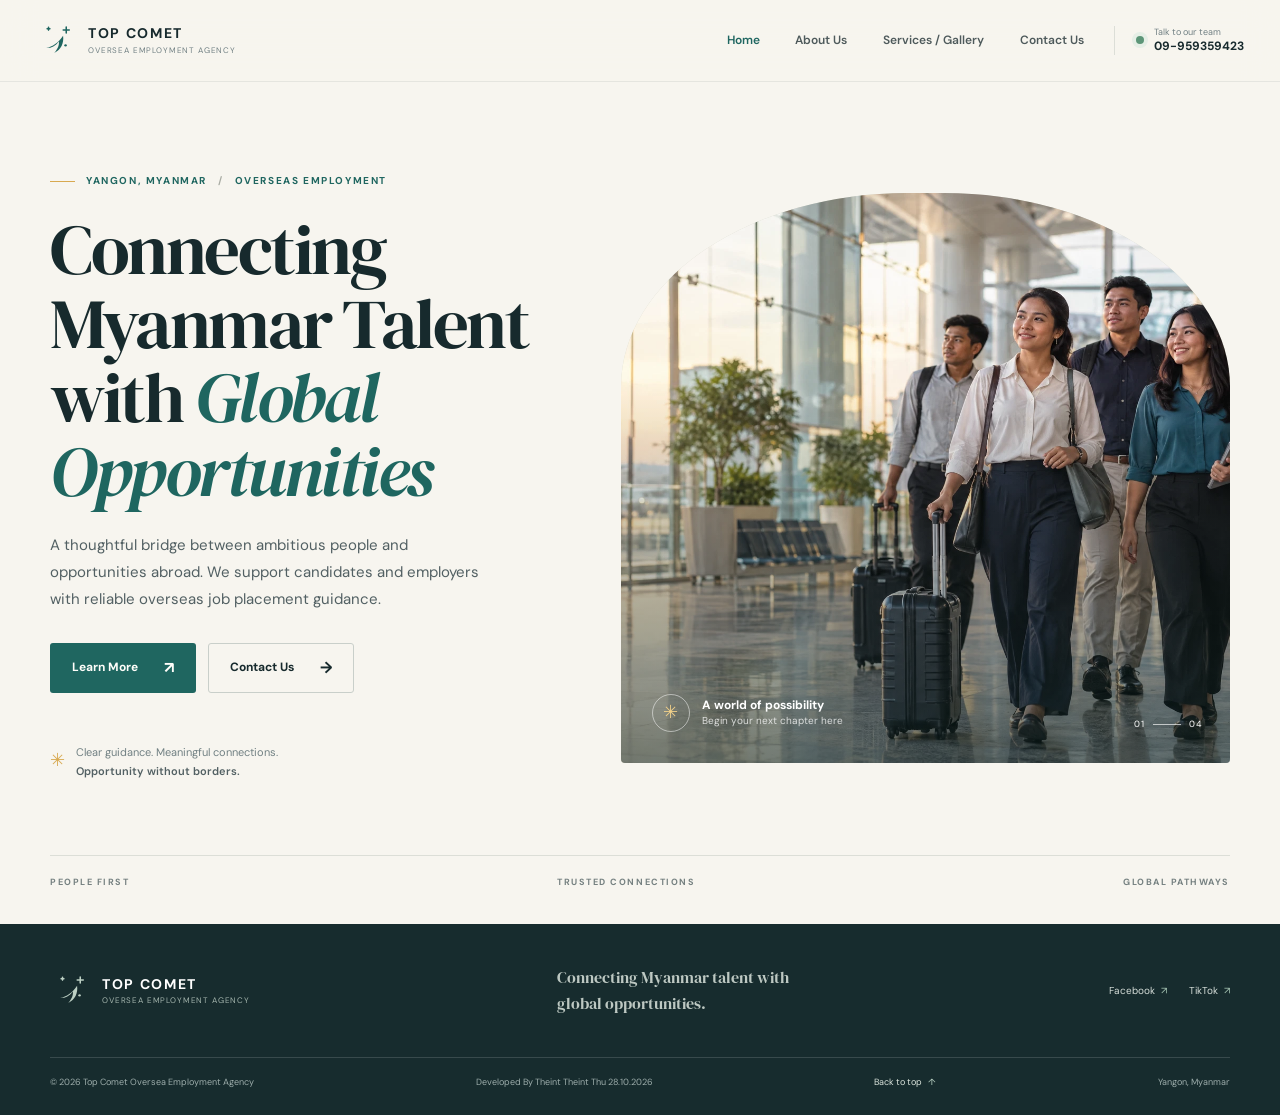
<file: index.html>
<!doctype html>
<html lang="en">
  <head>
    <meta charset="UTF-8" />
    <meta name="viewport" content="width=device-width, initial-scale=1.0" />
    <meta name="theme-color" content="#f7f5ef" />
    <meta name="description" content="Home | Top Comet Oversea Employment Agency, Yangon, Myanmar." />
    <title>Home | Top Comet Oversea Employment Agency</title>
    <link rel="icon" type="image/svg+xml" href="comet-mark.svg" />
    <link rel="preconnect" href="https://fonts.googleapis.com" />
    <link rel="preconnect" href="https://fonts.gstatic.com" crossorigin />
    <link href="https://fonts.googleapis.com/css2?family=DM+Sans:wght@400;500;600;700&family=DM+Serif+Display&display=swap" rel="stylesheet" />
    <link rel="stylesheet" href="styles.css" />
    <script src="script.js" defer></script>
  </head>
  <body>
    <a class="skip-link" href="#main">Skip to content</a>
<header class="site-header" id="page-top">
      <div class="nav-shell">
        <a class="brand" href="index.html" aria-label="Top Comet Oversea Employment Agency home">
          <span class="brand-mark" aria-hidden="true">
            <svg viewBox="0 0 48 48" fill="none">
              <path d="M12 32.8c7.3-1.5 14.2-6.2 19.7-14.4 1.2 8.6-2.3 16.3-10.4 20.2 4.6-5.3 5.8-9.3 5.6-13.5-4.6 5.7-9.6 8.1-14.9 7.7Z" fill="currentColor" />
              <path d="M35.4 8.1v7.1m-3.55-3.55h7.1m-24.3-3.1v3.3m-1.65-1.65h3.3" stroke="currentColor" stroke-width="1.8" stroke-linecap="round" />
              <circle cx="34.6" cy="29.7" r="1.45" fill="currentColor" />
            </svg>
          </span>
          <span class="brand-copy"><strong>TOP COMET</strong><small>OVERSEA EMPLOYMENT AGENCY</small></span>
        </a>

        <button class="menu-toggle" type="button" aria-expanded="false" aria-controls="primary-navigation" aria-label="Open navigation menu">
          <span></span><span></span>
        </button>
        <nav class="primary-navigation" id="primary-navigation" aria-label="Primary navigation">
          <a href="index.html" aria-current="page">Home</a>
          <a href="about.html">About Us</a>
          <a href="services.html">Services / Gallery</a>
          <a href="contact.html">Contact Us</a>
        </nav>
        <a class="nav-hotline" href="tel:+959959359423"><span class="hotline-dot" aria-hidden="true"></span><span><small>Talk to our team</small><strong>09-959359423</strong></span></a>
      </div>
    </header>
    <main id="main">
<section class="hero section-shell" id="home" aria-labelledby="hero-title">
        <div class="hero-copy">
          <p class="eyebrow"><span class="eyebrow-line"></span> Yangon, Myanmar <span class="eyebrow-separator">/</span> Overseas employment</p>
          <h1 id="hero-title">Connecting Myanmar Talent with <em>Global Opportunities</em></h1>
          <p class="hero-intro">A thoughtful bridge between ambitious people and opportunities abroad. We support candidates and employers with reliable overseas job placement guidance.</p>
          <div class="hero-actions">
            <a class="button button-primary" href="about.html">Learn More <span aria-hidden="true">↗</span></a>
            <a class="button button-secondary" href="contact.html">Contact Us <span aria-hidden="true">→</span></a>
          </div>
          <div class="hero-footnote"><span class="footnote-mark" aria-hidden="true">✳</span><span>Clear guidance. Meaningful connections.<br /><strong>Opportunity without borders.</strong></span></div>
        </div>
        <div class="hero-visual">
          <img src="images/hero-myanmar-talent.webp" alt="Myanmar job candidates walking together through a bright international transit terminal" fetchpriority="high" />
          <div class="visual-shade"></div>
          <div class="hero-photo-tag"><span class="tag-sparkle" aria-hidden="true">✳</span><span><strong>A world of possibility</strong><small>Begin your next chapter here</small></span></div>
          <div class="visual-index"><span>01</span><i></i><span>04</span></div>
        </div>
        <div class="hero-bottom-rule"><span>PEOPLE FIRST</span><span>TRUSTED CONNECTIONS</span><span>GLOBAL PATHWAYS</span></div>
      </section>
    </main>
<footer class="site-footer">
      <div class="footer-main section-shell">
        <a class="brand footer-brand" href="index.html" aria-label="Top Comet Oversea Employment Agency home">
          <span class="brand-mark" aria-hidden="true"><svg viewBox="0 0 48 48" fill="none"><path d="M12 32.8c7.3-1.5 14.2-6.2 19.7-14.4 1.2 8.6-2.3 16.3-10.4 20.2 4.6-5.3 5.8-9.3 5.6-13.5-4.6 5.7-9.6 8.1-14.9 7.7Z" fill="currentColor"/><path d="M35.4 8.1v7.1m-3.55-3.55h7.1m-24.3-3.1v3.3m-1.65-1.65h3.3" stroke="currentColor" stroke-width="1.8" stroke-linecap="round"/><circle cx="34.6" cy="29.7" r="1.45" fill="currentColor"/></svg></span>
          <span class="brand-copy"><strong>TOP COMET</strong><small>OVERSEA EMPLOYMENT AGENCY</small></span>
        </a>
        <p>Connecting Myanmar talent with global opportunities.</p>
        <div class="footer-social"><a href="https://www.facebook.com/share/19Qhs62VVG/" target="_blank" rel="noopener noreferrer">Facebook <span aria-hidden="true">↗</span></a><a href="https://www.tiktok.com/@hotc26?_r=1&amp;_t=ZS-9AmgKfdoAo4" target="_blank" rel="noopener noreferrer">TikTok <span aria-hidden="true">↗</span></a></div>
      </div>
      <div class="footer-bottom section-shell"><span>© <span id="current-year">2026</span> Top Comet Oversea Employment Agency</span><p>Developed By Theint Theint Thu 28.10.2026</p><a href="#page-top">Back to top <span aria-hidden="true">↑</span></a><span>Yangon, Myanmar</span></div>
    </footer>
  </body>
</html>
</file>
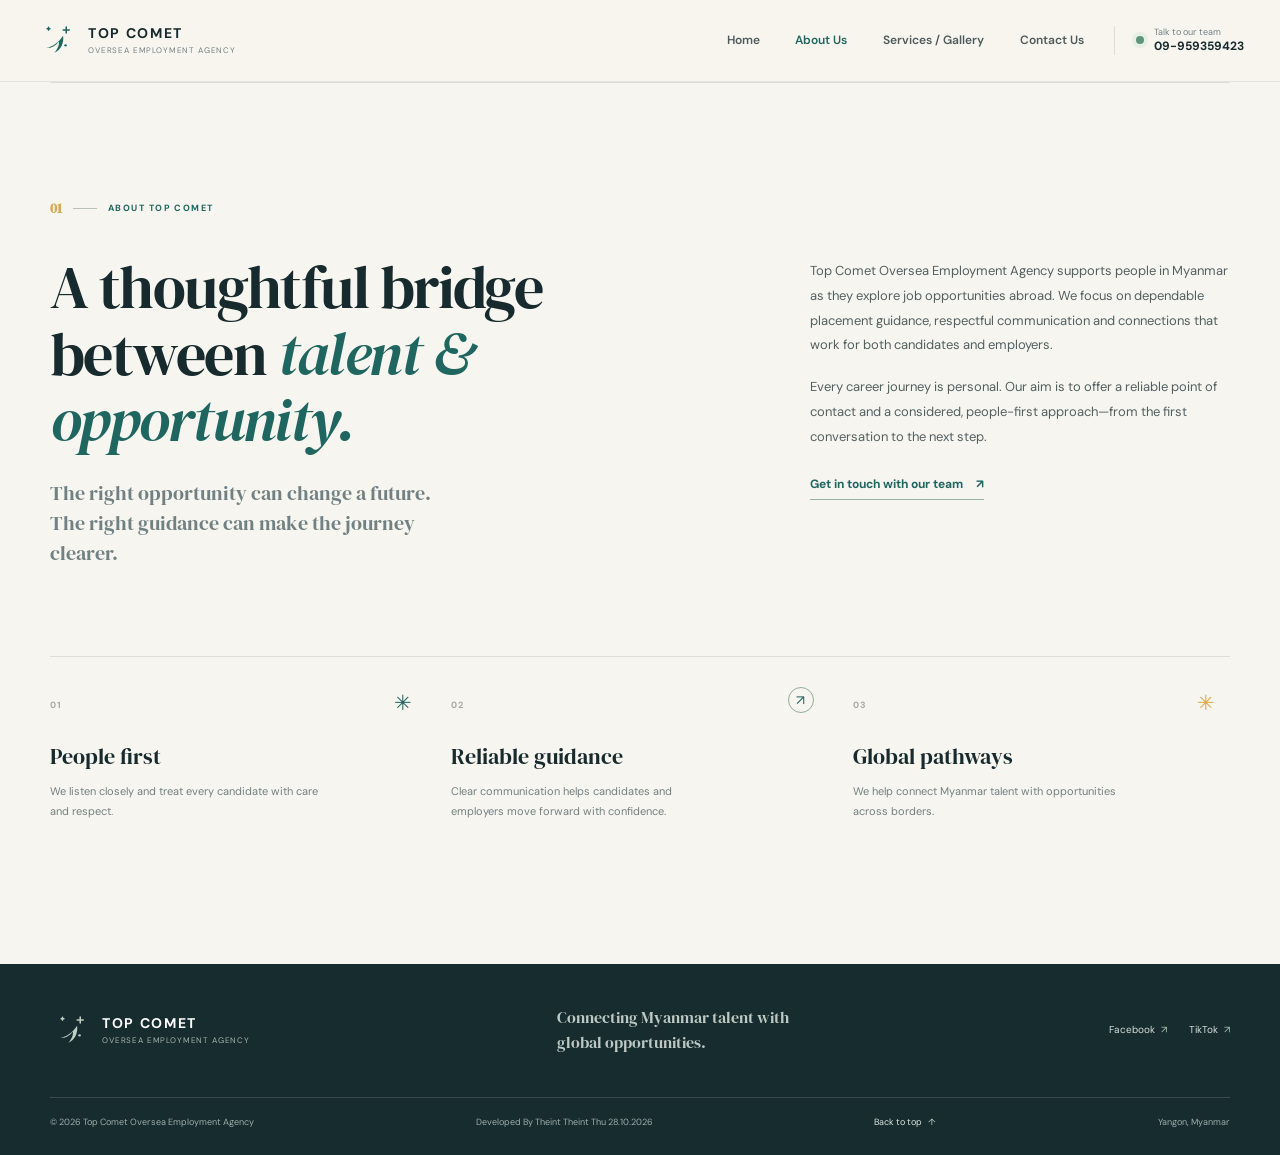
<file: about.html>
<!doctype html>
<html lang="en">
  <head>
    <meta charset="UTF-8" />
    <meta name="viewport" content="width=device-width, initial-scale=1.0" />
    <meta name="theme-color" content="#f7f5ef" />
    <meta name="description" content="About Us | Top Comet Oversea Employment Agency, Yangon, Myanmar." />
    <title>About Us | Top Comet Oversea Employment Agency</title>
    <link rel="icon" type="image/svg+xml" href="comet-mark.svg" />
    <link rel="preconnect" href="https://fonts.googleapis.com" />
    <link rel="preconnect" href="https://fonts.gstatic.com" crossorigin />
    <link href="https://fonts.googleapis.com/css2?family=DM+Sans:wght@400;500;600;700&family=DM+Serif+Display&display=swap" rel="stylesheet" />
    <link rel="stylesheet" href="styles.css" />
    <script src="script.js" defer></script>
  </head>
  <body>
    <a class="skip-link" href="#main">Skip to content</a>
<header class="site-header" id="page-top">
      <div class="nav-shell">
        <a class="brand" href="index.html" aria-label="Top Comet Oversea Employment Agency home">
          <span class="brand-mark" aria-hidden="true">
            <svg viewBox="0 0 48 48" fill="none">
              <path d="M12 32.8c7.3-1.5 14.2-6.2 19.7-14.4 1.2 8.6-2.3 16.3-10.4 20.2 4.6-5.3 5.8-9.3 5.6-13.5-4.6 5.7-9.6 8.1-14.9 7.7Z" fill="currentColor" />
              <path d="M35.4 8.1v7.1m-3.55-3.55h7.1m-24.3-3.1v3.3m-1.65-1.65h3.3" stroke="currentColor" stroke-width="1.8" stroke-linecap="round" />
              <circle cx="34.6" cy="29.7" r="1.45" fill="currentColor" />
            </svg>
          </span>
          <span class="brand-copy"><strong>TOP COMET</strong><small>OVERSEA EMPLOYMENT AGENCY</small></span>
        </a>

        <button class="menu-toggle" type="button" aria-expanded="false" aria-controls="primary-navigation" aria-label="Open navigation menu">
          <span></span><span></span>
        </button>
        <nav class="primary-navigation" id="primary-navigation" aria-label="Primary navigation">
          <a href="index.html">Home</a>
          <a href="about.html" aria-current="page">About Us</a>
          <a href="services.html">Services / Gallery</a>
          <a href="contact.html">Contact Us</a>
        </nav>
        <a class="nav-hotline" href="tel:+959959359423"><span class="hotline-dot" aria-hidden="true"></span><span><small>Talk to our team</small><strong>09-959359423</strong></span></a>
      </div>
    </header>
    <main id="main">
<section class="about section-shell section-pad" id="about" aria-labelledby="about-title">
        <div class="section-kicker"><span>01</span><span class="kicker-rule"></span><span>ABOUT TOP COMET</span></div>
        <div class="about-layout">
          <div class="about-heading">
            <h2 id="about-title">A thoughtful bridge between <em>talent &amp; opportunity.</em></h2>
            <p class="section-lead">The right opportunity can change a future. The right guidance can make the journey clearer.</p>
          </div>
          <div class="about-detail">
            <p>Top Comet Oversea Employment Agency supports people in Myanmar as they explore job opportunities abroad. We focus on dependable placement guidance, respectful communication and connections that work for both candidates and employers.</p>
            <p>Every career journey is personal. Our aim is to offer a reliable point of contact and a considered, people-first approach—from the first conversation to the next step.</p>
            <a class="text-link" href="contact.html">Get in touch with our team <span aria-hidden="true">↗</span></a>
          </div>
        </div>
        <div class="principle-row" aria-label="Our principles">
          <article class="principle-card"><span class="principle-number">01</span><span class="principle-icon" aria-hidden="true">✳</span><h3>People first</h3><p>We listen closely and treat every candidate with care and respect.</p></article>
          <article class="principle-card"><span class="principle-number">02</span><span class="principle-icon principle-icon-circle" aria-hidden="true">↗</span><h3>Reliable guidance</h3><p>Clear communication helps candidates and employers move forward with confidence.</p></article>
          <article class="principle-card"><span class="principle-number">03</span><span class="principle-icon principle-icon-sun" aria-hidden="true">✳</span><h3>Global pathways</h3><p>We help connect Myanmar talent with opportunities across borders.</p></article>
        </div>
      </section>
    </main>
<footer class="site-footer">
      <div class="footer-main section-shell">
        <a class="brand footer-brand" href="index.html" aria-label="Top Comet Oversea Employment Agency home">
          <span class="brand-mark" aria-hidden="true"><svg viewBox="0 0 48 48" fill="none"><path d="M12 32.8c7.3-1.5 14.2-6.2 19.7-14.4 1.2 8.6-2.3 16.3-10.4 20.2 4.6-5.3 5.8-9.3 5.6-13.5-4.6 5.7-9.6 8.1-14.9 7.7Z" fill="currentColor"/><path d="M35.4 8.1v7.1m-3.55-3.55h7.1m-24.3-3.1v3.3m-1.65-1.65h3.3" stroke="currentColor" stroke-width="1.8" stroke-linecap="round"/><circle cx="34.6" cy="29.7" r="1.45" fill="currentColor"/></svg></span>
          <span class="brand-copy"><strong>TOP COMET</strong><small>OVERSEA EMPLOYMENT AGENCY</small></span>
        </a>
        <p>Connecting Myanmar talent with global opportunities.</p>
        <div class="footer-social"><a href="https://www.facebook.com/share/19Qhs62VVG/" target="_blank" rel="noopener noreferrer">Facebook <span aria-hidden="true">↗</span></a><a href="https://www.tiktok.com/@hotc26?_r=1&amp;_t=ZS-9AmgKfdoAo4" target="_blank" rel="noopener noreferrer">TikTok <span aria-hidden="true">↗</span></a></div>
      </div>
      <div class="footer-bottom section-shell"><span>© <span id="current-year">2026</span> Top Comet Oversea Employment Agency</span><p>Developed By Theint Theint Thu 28.10.2026</p><a href="#page-top">Back to top <span aria-hidden="true">↑</span></a><span>Yangon, Myanmar</span></div>
    </footer>
  </body>
</html>
</file>
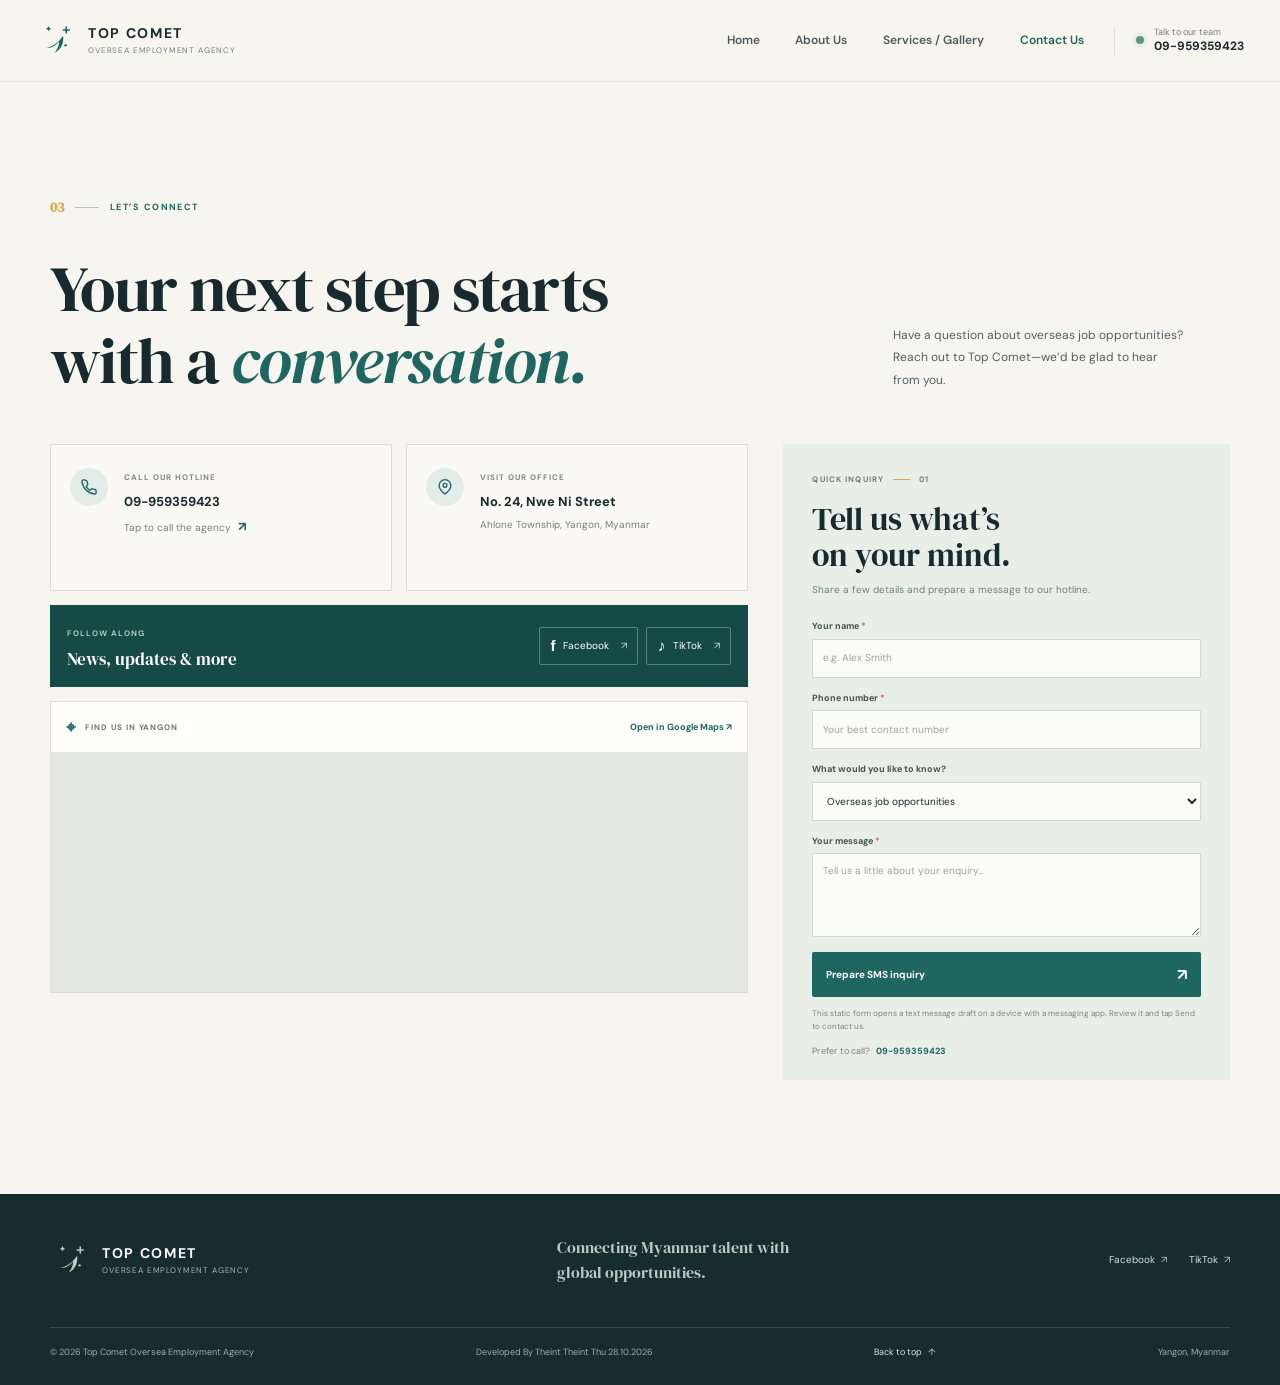
<file: contact.html>
<!doctype html>
<html lang="en">
  <head>
    <meta charset="UTF-8" />
    <meta name="viewport" content="width=device-width, initial-scale=1.0" />
    <meta name="theme-color" content="#f7f5ef" />
    <meta name="description" content="Contact Us | Top Comet Oversea Employment Agency, Yangon, Myanmar." />
    <title>Contact Us | Top Comet Oversea Employment Agency</title>
    <link rel="icon" type="image/svg+xml" href="comet-mark.svg" />
    <link rel="preconnect" href="https://fonts.googleapis.com" />
    <link rel="preconnect" href="https://fonts.gstatic.com" crossorigin />
    <link href="https://fonts.googleapis.com/css2?family=DM+Sans:wght@400;500;600;700&family=DM+Serif+Display&display=swap" rel="stylesheet" />
    <link rel="stylesheet" href="styles.css" />
    <script src="script.js" defer></script>
  </head>
  <body>
    <a class="skip-link" href="#main">Skip to content</a>
<header class="site-header" id="page-top">
      <div class="nav-shell">
        <a class="brand" href="index.html" aria-label="Top Comet Oversea Employment Agency home">
          <span class="brand-mark" aria-hidden="true">
            <svg viewBox="0 0 48 48" fill="none">
              <path d="M12 32.8c7.3-1.5 14.2-6.2 19.7-14.4 1.2 8.6-2.3 16.3-10.4 20.2 4.6-5.3 5.8-9.3 5.6-13.5-4.6 5.7-9.6 8.1-14.9 7.7Z" fill="currentColor" />
              <path d="M35.4 8.1v7.1m-3.55-3.55h7.1m-24.3-3.1v3.3m-1.65-1.65h3.3" stroke="currentColor" stroke-width="1.8" stroke-linecap="round" />
              <circle cx="34.6" cy="29.7" r="1.45" fill="currentColor" />
            </svg>
          </span>
          <span class="brand-copy"><strong>TOP COMET</strong><small>OVERSEA EMPLOYMENT AGENCY</small></span>
        </a>

        <button class="menu-toggle" type="button" aria-expanded="false" aria-controls="primary-navigation" aria-label="Open navigation menu">
          <span></span><span></span>
        </button>
        <nav class="primary-navigation" id="primary-navigation" aria-label="Primary navigation">
          <a href="index.html">Home</a>
          <a href="about.html">About Us</a>
          <a href="services.html">Services / Gallery</a>
          <a href="contact.html" aria-current="page">Contact Us</a>
        </nav>
        <a class="nav-hotline" href="tel:+959959359423"><span class="hotline-dot" aria-hidden="true"></span><span><small>Talk to our team</small><strong>09-959359423</strong></span></a>
      </div>
    </header>
    <main id="main">
<section class="contact section-pad" id="contact" aria-labelledby="contact-title">
        <div class="section-shell">
          <div class="section-kicker"><span>03</span><span class="kicker-rule"></span><span>LET’S CONNECT</span></div>
          <div class="contact-heading-row">
            <div><h2 id="contact-title">Your next step starts<br />with a <em>conversation.</em></h2></div>
            <p>Have a question about overseas job opportunities? Reach out to Top Comet—we’d be glad to hear from you.</p>
          </div>
          <div class="contact-layout">
            <div class="contact-main">
              <div class="contact-cards">
                <a class="contact-card phone-card" href="tel:+959959359423">
                  <span class="contact-icon" aria-hidden="true"><svg viewBox="0 0 24 24" fill="none"><path d="M7.4 3.5H5.2c-.9 0-1.7.8-1.6 1.7.7 8.1 7.1 14.5 15.2 15.2.9.1 1.7-.7 1.7-1.6v-2.2c0-.7-.5-1.4-1.2-1.6l-3.2-.8c-.6-.2-1.2 0-1.6.4l-1.4 1.4a16.8 16.8 0 0 1-4.5-4.5L10 10.1c.4-.4.6-1 .4-1.6l-.8-3.2c-.2-.7-.9-1.2-1.6-1.2Z" stroke="currentColor" stroke-width="1.6" stroke-linecap="round" stroke-linejoin="round"/></svg></span>
                  <span class="contact-card-copy"><small>CALL OUR HOTLINE</small><strong>09-959359423</strong><span>Tap to call the agency <b aria-hidden="true">↗</b></span></span>
                </a>
                <article class="contact-card address-card">
                  <span class="contact-icon" aria-hidden="true"><svg viewBox="0 0 24 24" fill="none"><path d="M19 10.2c0 5-7 10.3-7 10.3S5 15.2 5 10.2a7 7 0 1 1 14 0Z" stroke="currentColor" stroke-width="1.6"/><circle cx="12" cy="10" r="2.3" stroke="currentColor" stroke-width="1.6"/></svg></span>
                  <span class="contact-card-copy"><small>VISIT OUR OFFICE</small><strong>No. 24, Nwe Ni Street</strong><span>Ahlone Township, Yangon, Myanmar</span></span>
                </article>
              </div>
              <div class="social-panel">
                <div><span class="social-overline">FOLLOW ALONG</span><p>News, updates &amp; more</p></div>
                <div class="social-actions">
                  <a class="social-button facebook-button" href="https://www.facebook.com/share/19Qhs62VVG/" target="_blank" rel="noopener noreferrer" aria-label="Visit Top Comet on Facebook"><span class="social-letter" aria-hidden="true">f</span> Facebook <span aria-hidden="true">↗</span></a>
                  <a class="social-button tiktok-button" href="https://www.tiktok.com/@hotc26?_r=1&amp;_t=ZS-9AmgKfdoAo4" target="_blank" rel="noopener noreferrer" aria-label="Visit Top Comet on TikTok"><span class="tiktok-note" aria-hidden="true">♪</span> TikTok <span aria-hidden="true">↗</span></a>
                </div>
              </div>
              <div class="map-panel">
                <div class="map-caption"><span><span class="map-pin" aria-hidden="true">⌖</span> FIND US IN YANGON</span><a href="https://www.google.com/maps/search/?api=1&amp;query=No.%2024%2C%20Nwe%20Ni%20Street%2C%20Ahlone%20Township%2C%20Yangon%2C%20Myanmar" target="_blank" rel="noopener noreferrer">Open in Google Maps <span aria-hidden="true">↗</span></a></div>
                <div class="map-frame-wrap"><iframe title="Google Maps location preview for Top Comet Oversea Employment Agency in Ahlone Township, Yangon" src="https://maps.google.com/maps?q=No.%2024%2C%20Nwe%20Ni%20Street%2C%20Ahlone%20Township%2C%20Yangon%2C%20Myanmar&amp;output=embed" loading="lazy" referrerpolicy="no-referrer-when-downgrade"></iframe></div>
              </div>
            </div>

            <aside class="inquiry-panel" aria-labelledby="inquiry-title">
              <div class="inquiry-heading"><span class="form-step">QUICK INQUIRY <i></i> 01</span><h3 id="inquiry-title">Tell us what’s<br />on your mind.</h3><p>Share a few details and prepare a message to our hotline.</p></div>
              <form id="inquiry-form">
                <label for="visitor-name">Your name <span>*</span></label>
                <input id="visitor-name" name="name" type="text" autocomplete="name" placeholder="e.g. Alex Smith" required />
                <label for="visitor-phone">Phone number <span>*</span></label>
                <input id="visitor-phone" name="phone" type="tel" autocomplete="tel" placeholder="Your best contact number" required />
                <label for="interest">What would you like to know?</label>
                <select id="interest" name="interest">
                  <option value="Overseas job opportunities">Overseas job opportunities</option>
                  <option value="Application guidance">Application guidance</option>
                  <option value="Employer enquiry">Employer enquiry</option>
                  <option value="Other question">Other question</option>
                </select>
                <label for="visitor-message">Your message <span>*</span></label>
                <textarea id="visitor-message" name="message" rows="4" placeholder="Tell us a little about your enquiry…" required></textarea>
                <button class="button button-submit" type="submit">Prepare SMS inquiry <span aria-hidden="true">↗</span></button>
                <p class="form-hint">This static form opens a text message draft on a device with a messaging app. Review it and tap Send to contact us.</p>
                <p class="form-status" id="form-status" role="status" aria-live="polite"></p>
              </form>
              <a class="inquiry-call" href="tel:+959959359423">Prefer to call? <strong>09-959359423</strong></a>
            </aside>
          </div>
        </div>
      </section>
    </main>
<footer class="site-footer">
      <div class="footer-main section-shell">
        <a class="brand footer-brand" href="index.html" aria-label="Top Comet Oversea Employment Agency home">
          <span class="brand-mark" aria-hidden="true"><svg viewBox="0 0 48 48" fill="none"><path d="M12 32.8c7.3-1.5 14.2-6.2 19.7-14.4 1.2 8.6-2.3 16.3-10.4 20.2 4.6-5.3 5.8-9.3 5.6-13.5-4.6 5.7-9.6 8.1-14.9 7.7Z" fill="currentColor"/><path d="M35.4 8.1v7.1m-3.55-3.55h7.1m-24.3-3.1v3.3m-1.65-1.65h3.3" stroke="currentColor" stroke-width="1.8" stroke-linecap="round"/><circle cx="34.6" cy="29.7" r="1.45" fill="currentColor"/></svg></span>
          <span class="brand-copy"><strong>TOP COMET</strong><small>OVERSEA EMPLOYMENT AGENCY</small></span>
        </a>
        <p>Connecting Myanmar talent with global opportunities.</p>
        <div class="footer-social"><a href="https://www.facebook.com/share/19Qhs62VVG/" target="_blank" rel="noopener noreferrer">Facebook <span aria-hidden="true">↗</span></a><a href="https://www.tiktok.com/@hotc26?_r=1&amp;_t=ZS-9AmgKfdoAo4" target="_blank" rel="noopener noreferrer">TikTok <span aria-hidden="true">↗</span></a></div>
      </div>
      <div class="footer-bottom section-shell"><span>© <span id="current-year">2026</span> Top Comet Oversea Employment Agency</span><p>Developed By Theint Theint Thu 28.10.2026</p><a href="#page-top">Back to top <span aria-hidden="true">↑</span></a><span>Yangon, Myanmar</span></div>
    </footer>
  </body>
</html>
</file>
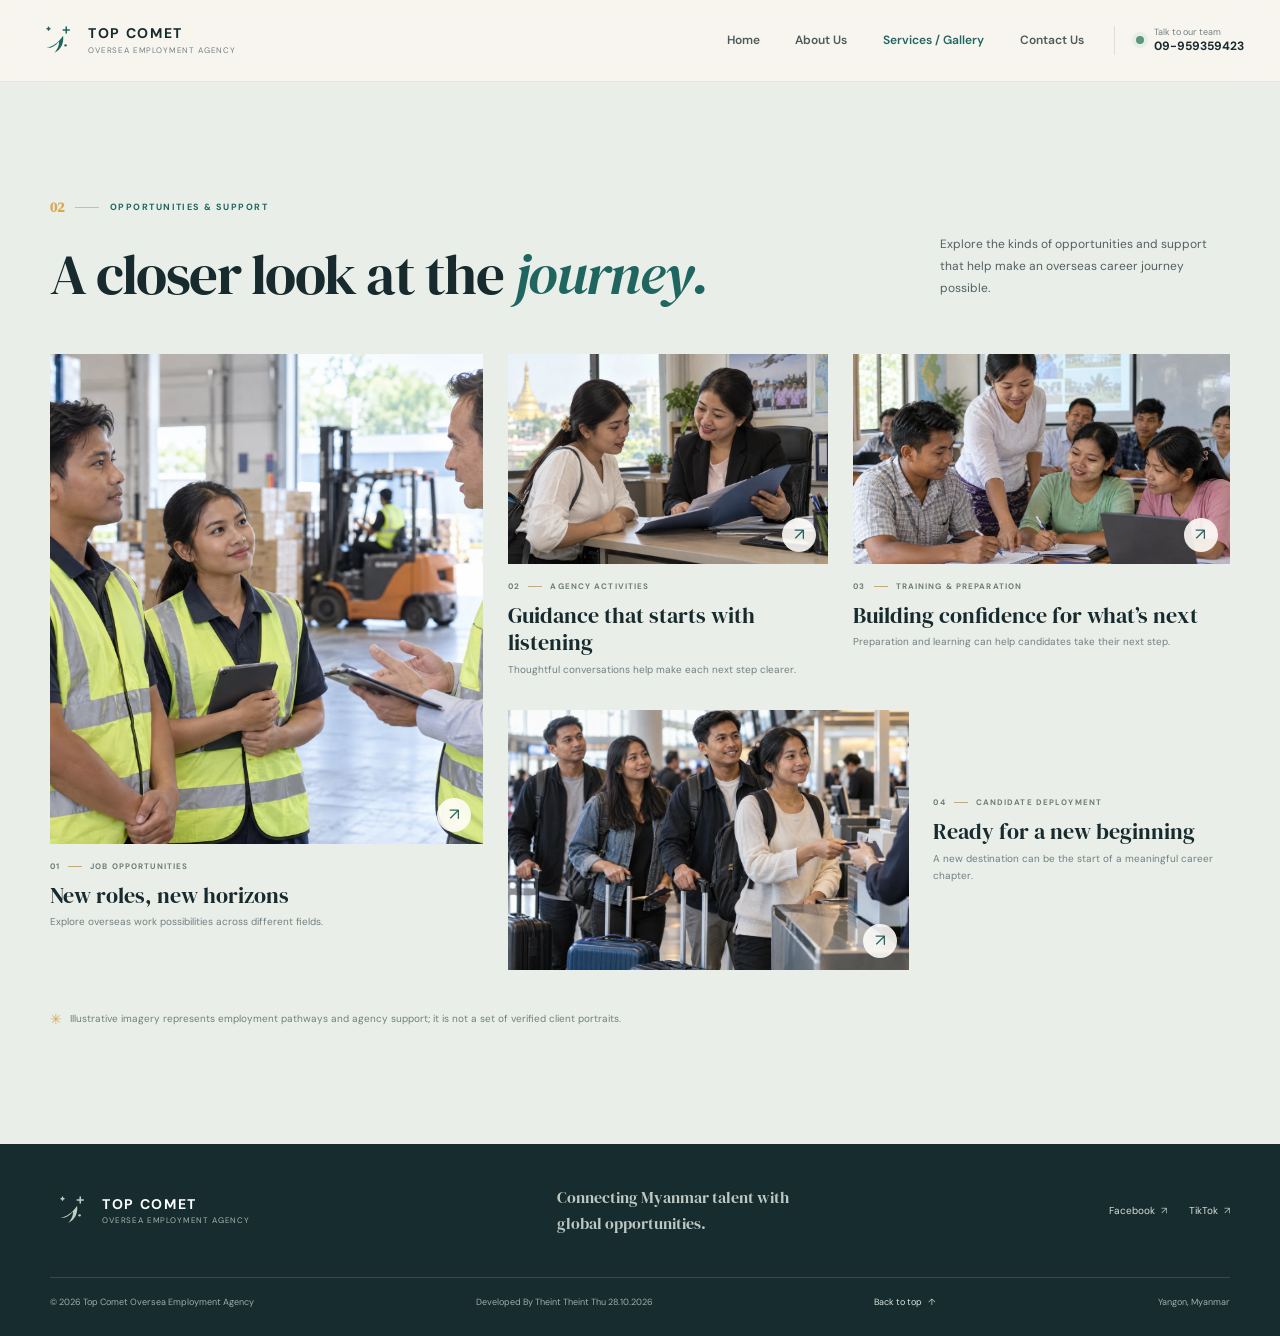
<file: services.html>
<!doctype html>
<html lang="en">
  <head>
    <meta charset="UTF-8" />
    <meta name="viewport" content="width=device-width, initial-scale=1.0" />
    <meta name="theme-color" content="#f7f5ef" />
    <meta name="description" content="Services & Gallery | Top Comet Oversea Employment Agency, Yangon, Myanmar." />
    <title>Services & Gallery | Top Comet Oversea Employment Agency</title>
    <link rel="icon" type="image/svg+xml" href="comet-mark.svg" />
    <link rel="preconnect" href="https://fonts.googleapis.com" />
    <link rel="preconnect" href="https://fonts.gstatic.com" crossorigin />
    <link href="https://fonts.googleapis.com/css2?family=DM+Sans:wght@400;500;600;700&family=DM+Serif+Display&display=swap" rel="stylesheet" />
    <link rel="stylesheet" href="styles.css" />
    <script src="script.js" defer></script>
  </head>
  <body>
    <a class="skip-link" href="#main">Skip to content</a>
<header class="site-header" id="page-top">
      <div class="nav-shell">
        <a class="brand" href="index.html" aria-label="Top Comet Oversea Employment Agency home">
          <span class="brand-mark" aria-hidden="true">
            <svg viewBox="0 0 48 48" fill="none">
              <path d="M12 32.8c7.3-1.5 14.2-6.2 19.7-14.4 1.2 8.6-2.3 16.3-10.4 20.2 4.6-5.3 5.8-9.3 5.6-13.5-4.6 5.7-9.6 8.1-14.9 7.7Z" fill="currentColor" />
              <path d="M35.4 8.1v7.1m-3.55-3.55h7.1m-24.3-3.1v3.3m-1.65-1.65h3.3" stroke="currentColor" stroke-width="1.8" stroke-linecap="round" />
              <circle cx="34.6" cy="29.7" r="1.45" fill="currentColor" />
            </svg>
          </span>
          <span class="brand-copy"><strong>TOP COMET</strong><small>OVERSEA EMPLOYMENT AGENCY</small></span>
        </a>

        <button class="menu-toggle" type="button" aria-expanded="false" aria-controls="primary-navigation" aria-label="Open navigation menu">
          <span></span><span></span>
        </button>
        <nav class="primary-navigation" id="primary-navigation" aria-label="Primary navigation">
          <a href="index.html">Home</a>
          <a href="about.html">About Us</a>
          <a href="services.html" aria-current="page">Services / Gallery</a>
          <a href="contact.html">Contact Us</a>
        </nav>
        <a class="nav-hotline" href="tel:+959959359423"><span class="hotline-dot" aria-hidden="true"></span><span><small>Talk to our team</small><strong>09-959359423</strong></span></a>
      </div>
    </header>
    <main id="main">
<section class="services section-pad" id="services" aria-labelledby="services-title">
        <div class="section-shell">
          <div class="services-head">
            <div>
              <div class="section-kicker"><span>02</span><span class="kicker-rule"></span><span>OPPORTUNITIES &amp; SUPPORT</span></div>
              <h2 id="services-title">A closer look at the <em>journey.</em></h2>
            </div>
            <p class="services-intro">Explore the kinds of opportunities and support that help make an overseas career journey possible.</p>
          </div>
          <div class="gallery-grid">
            <article class="gallery-card gallery-card-tall">
              <button class="gallery-image-button" type="button" data-image="images/gallery-opportunities.webp" data-alt="Adult workers speaking with a supervisor in a modern logistics workplace" aria-label="Preview: International job opportunities">
                <img src="images/gallery-opportunities.webp" alt="" loading="lazy" />
                <span class="image-open" aria-hidden="true">↗</span>
              </button>
              <div class="gallery-caption"><span class="gallery-category">01 <i></i> JOB OPPORTUNITIES</span><h3>New roles, new horizons</h3><p>Explore overseas work possibilities across different fields.</p></div>
            </article>
            <article class="gallery-card">
              <button class="gallery-image-button" type="button" data-image="images/gallery-agency.webp" data-alt="A Myanmar agency advisor and a job candidate speaking together at a desk" aria-label="Preview: Agency consultation">
                <img src="images/gallery-agency.webp" alt="" loading="lazy" />
                <span class="image-open" aria-hidden="true">↗</span>
              </button>
              <div class="gallery-caption"><span class="gallery-category">02 <i></i> AGENCY ACTIVITIES</span><h3>Guidance that starts with listening</h3><p>Thoughtful conversations help make each next step clearer.</p></div>
            </article>
            <article class="gallery-card">
              <button class="gallery-image-button" type="button" data-image="images/gallery-training.webp" data-alt="Adult trainees learning together in a bright practical classroom" aria-label="Preview: Training and preparation">
                <img src="images/gallery-training.webp" alt="" loading="lazy" />
                <span class="image-open" aria-hidden="true">↗</span>
              </button>
              <div class="gallery-caption"><span class="gallery-category">03 <i></i> TRAINING &amp; PREPARATION</span><h3>Building confidence for what’s next</h3><p>Preparation and learning can help candidates take their next step.</p></div>
            </article>
            <article class="gallery-card gallery-card-wide">
              <button class="gallery-image-button" type="button" data-image="images/gallery-deployment.webp" data-alt="Adult Myanmar travelers with luggage at an international airport" aria-label="Preview: A new beginning abroad">
                <img src="images/gallery-deployment.webp" alt="" loading="lazy" />
                <span class="image-open" aria-hidden="true">↗</span>
              </button>
              <div class="gallery-caption"><span class="gallery-category">04 <i></i> CANDIDATE DEPLOYMENT</span><h3>Ready for a new beginning</h3><p>A new destination can be the start of a meaningful career chapter.</p></div>
            </article>
          </div>
          <p class="gallery-note"><span aria-hidden="true">✳</span> Illustrative imagery represents employment pathways and agency support; it is not a set of verified client portraits.</p>
        </div>
      </section>
    </main>
<footer class="site-footer">
      <div class="footer-main section-shell">
        <a class="brand footer-brand" href="index.html" aria-label="Top Comet Oversea Employment Agency home">
          <span class="brand-mark" aria-hidden="true"><svg viewBox="0 0 48 48" fill="none"><path d="M12 32.8c7.3-1.5 14.2-6.2 19.7-14.4 1.2 8.6-2.3 16.3-10.4 20.2 4.6-5.3 5.8-9.3 5.6-13.5-4.6 5.7-9.6 8.1-14.9 7.7Z" fill="currentColor"/><path d="M35.4 8.1v7.1m-3.55-3.55h7.1m-24.3-3.1v3.3m-1.65-1.65h3.3" stroke="currentColor" stroke-width="1.8" stroke-linecap="round"/><circle cx="34.6" cy="29.7" r="1.45" fill="currentColor"/></svg></span>
          <span class="brand-copy"><strong>TOP COMET</strong><small>OVERSEA EMPLOYMENT AGENCY</small></span>
        </a>
        <p>Connecting Myanmar talent with global opportunities.</p>
        <div class="footer-social"><a href="https://www.facebook.com/share/19Qhs62VVG/" target="_blank" rel="noopener noreferrer">Facebook <span aria-hidden="true">↗</span></a><a href="https://www.tiktok.com/@hotc26?_r=1&amp;_t=ZS-9AmgKfdoAo4" target="_blank" rel="noopener noreferrer">TikTok <span aria-hidden="true">↗</span></a></div>
      </div>
      <div class="footer-bottom section-shell"><span>© <span id="current-year">2026</span> Top Comet Oversea Employment Agency</span><p>Developed By Theint Theint Thu 28.10.2026</p><a href="#page-top">Back to top <span aria-hidden="true">↑</span></a><span>Yangon, Myanmar</span></div>
    </footer>
  </body>
</html>
</file>
<file: styles.css>
@import url('https://fonts.googleapis.com/css2?family=DM+Sans:wght@400;500;600;700&family=DM+Serif+Display&display=swap');

:root {
  --paper: #f7f5ef;
  --paper-deep: #efede5;
  --ink: #172a2d;
  --ink-soft: #526063;
  --ink-light: #718083;
  --teal: #1f6660;
  --teal-deep: #164a47;
  --teal-pale: #e2ece8;
  --sun: #d8a950;
  --line: #dcded7;
  --white: #fffefa;
  --serif: 'DM Serif Display', Georgia, serif;
  --sans: 'DM Sans', Arial, sans-serif;
  --shell: 1180px;
  color-scheme: light;
}

* { box-sizing: border-box; }
html { scroll-behavior: smooth; scroll-padding-top: 96px; }
body { margin: 0; background: var(--paper); color: var(--ink); font-family: var(--sans); font-size: 15px; line-height: 1.6; -webkit-font-smoothing: antialiased; }
a { color: inherit; text-decoration: none; }
button, input, select, textarea { font: inherit; }
button, a { -webkit-tap-highlight-color: transparent; }
::selection { color: var(--white); background: var(--teal); }
.section-shell { width: min(var(--shell), calc(100% - 72px)); margin-inline: auto; }
.section-pad { padding-block: 114px; }
.skip-link { position: fixed; top: 10px; left: 10px; z-index: 1000; padding: 10px 14px; background: var(--ink); color: white; border-radius: 4px; transform: translateY(-150%); }
.skip-link:focus { transform: translateY(0); }

.site-header { position: sticky; top: 0; z-index: 30; height: 82px; background: rgba(247,245,239,.94); border-bottom: 1px solid rgba(23,42,45,.08); backdrop-filter: blur(16px); }
.nav-shell { width: min(1320px, calc(100% - 72px)); height: 100%; margin-inline: auto; display: flex; align-items: center; justify-content: space-between; gap: 30px; }
.brand { display: inline-flex; align-items: center; gap: 11px; flex: 0 0 auto; }
.brand-mark { display: grid; width: 41px; height: 41px; place-items: center; color: var(--teal); }
.brand-mark svg { width: 100%; height: 100%; }
.brand-copy { display: flex; flex-direction: column; line-height: 1.05; gap: 5px; }
.brand-copy strong { font-size: 14px; font-weight: 700; letter-spacing: .12em; }
.brand-copy small { color: var(--ink-light); font-size: 8px; letter-spacing: .105em; }
.primary-navigation { display: flex; align-items: center; gap: clamp(19px, 2.8vw, 38px); margin-left: auto; }
.primary-navigation a { color: #4e5a5b; font-size: 12px; font-weight: 600; transition: color .2s ease; }
.primary-navigation a[aria-current="page"] { color: var(--teal); }
.primary-navigation a:hover, .primary-navigation a:focus-visible { color: var(--teal); }
.nav-hotline { display: flex; align-items: center; gap: 10px; padding-left: 21px; border-left: 1px solid var(--line); }
.hotline-dot { width: 8px; height: 8px; border-radius: 50%; background: #5d9678; box-shadow: 0 0 0 4px #e6efe6; }
.nav-hotline span:last-child { display: flex; flex-direction: column; line-height: 1.35; }
.nav-hotline small { color: var(--ink-light); font-size: 9px; }
.nav-hotline strong { font-size: 12px; }
.menu-toggle { display: none; }

.hero { position: relative; min-height: 675px; display: grid; grid-template-columns: 1fr .98fr; align-items: center; padding-top: 53px; padding-bottom: 104px; }
.hero-copy { position: relative; z-index: 2; max-width: 560px; padding-block: 38px; }
.eyebrow, .section-kicker { display: flex; align-items: center; gap: 11px; color: var(--teal); font-size: 10px; font-weight: 700; letter-spacing: .16em; text-transform: uppercase; }
.eyebrow { margin: 0 0 24px; }
.eyebrow-line { width: 25px; height: 1px; background: var(--sun); }
.eyebrow-separator { color: #a9aca4; }
h1, h2, h3, p { margin-top: 0; }
h1, h2 { font-weight: 400; }
.hero h1 { max-width: 660px; margin-bottom: 23px; font-family: var(--serif); font-size: clamp(48px, 5.55vw, 75px); line-height: 1.04; letter-spacing: -.035em; }
h1 em, h2 em { color: var(--teal); font-weight: 400; }
.hero-intro { max-width: 455px; margin-bottom: 30px; color: var(--ink-soft); font-size: 15px; line-height: 1.8; }
.hero-actions { display: flex; flex-wrap: wrap; gap: 12px; }
.button { min-height: 50px; display: inline-flex; align-items: center; justify-content: center; gap: 26px; padding: 0 21px; border: 1px solid transparent; border-radius: 3px; font-size: 12px; font-weight: 700; transition: transform .2s ease, background .2s ease, color .2s ease, border-color .2s ease; cursor: pointer; }
.button:hover { transform: translateY(-2px); }
.button-primary { color: var(--white); background: var(--teal); }
.button-primary:hover { background: var(--teal-deep); }
.button-secondary { border-color: #c9cfca; background: transparent; }
.button-secondary:hover { color: var(--teal); border-color: var(--teal); }
.button span { font-size: 16px; line-height: 1; }
.hero-footnote { display: flex; align-items: flex-start; gap: 11px; margin-top: 50px; color: var(--ink-light); font-size: 11px; line-height: 1.8; }
.hero-footnote strong { color: var(--ink-soft); font-weight: 600; }
.footnote-mark { margin-top: 1px; color: var(--sun); font-size: 18px; }
.hero-visual { position: relative; min-height: 510px; height: min(54vw, 570px); max-height: 570px; margin-left: -25px; overflow: hidden; border-radius: 47% 47% 4px 4px / 34% 34% 4px 4px; background: #d7d8cb; }
.hero-visual > img { width: 100%; height: 100%; display: block; object-fit: cover; object-position: 59% center; }
.visual-shade { position: absolute; inset: 35% 0 0; background: linear-gradient(180deg, transparent, rgba(15,36,35,.57)); pointer-events: none; }
.hero-photo-tag { position: absolute; bottom: 31px; left: 31px; display: flex; align-items: center; gap: 12px; color: white; }
.tag-sparkle { width: 38px; height: 38px; display: grid; place-items: center; border: 1px solid rgba(255,255,255,.5); border-radius: 50%; color: #f2d18a; font-size: 18px; }
.hero-photo-tag > span:last-child { display: grid; line-height: 1.45; }
.hero-photo-tag strong { font-size: 12px; }
.hero-photo-tag small { color: rgba(255,255,255,.78); font-size: 10px; }
.visual-index { position: absolute; right: 27px; bottom: 31px; display: flex; align-items: center; gap: 8px; color: white; font-size: 9px; letter-spacing: .1em; }
.visual-index i { width: 28px; height: 1px; background: rgba(255,255,255,.65); }
.hero-bottom-rule { position: absolute; right: 0; bottom: 35px; left: 0; display: flex; justify-content: space-between; padding-top: 19px; border-top: 1px solid var(--line); color: #758080; font-size: 9px; font-weight: 700; letter-spacing: .17em; }

.about { border-top: 1px solid var(--line); }
.section-kicker { margin-bottom: 35px; font-size: 9px; }
.section-kicker > span:first-child { color: var(--sun); font-family: var(--serif); font-size: 14px; letter-spacing: 0; }
.kicker-rule { width: 24px; height: 1px; background: #b8c1ba; }
.about-layout { display: grid; grid-template-columns: 1.08fr .72fr; gap: 11%; align-items: start; }
h2 { margin-bottom: 0; font-family: var(--serif); font-size: clamp(40px, 4.7vw, 61px); line-height: 1.1; letter-spacing: -.026em; }
.section-lead { max-width: 400px; margin: 25px 0 0; color: var(--ink-light); font-family: var(--serif); font-size: 20px; line-height: 1.5; }
.about-detail { padding-top: 5px; }
.about-detail p { margin-bottom: 17px; color: var(--ink-soft); font-size: 13px; line-height: 1.9; }
.text-link { display: inline-flex; align-items: center; gap: 13px; margin-top: 9px; padding-bottom: 5px; border-bottom: 1px solid #9bb0a5; color: var(--teal); font-size: 12px; font-weight: 700; }
.principle-row { display: grid; grid-template-columns: repeat(3, 1fr); gap: 24px; margin-top: 88px; padding-top: 27px; border-top: 1px solid var(--line); }
.principle-card { position: relative; min-height: 166px; padding: 7px 22px 0 0; }
.principle-number { color: #a4aaa3; font-size: 9px; font-weight: 700; letter-spacing: .12em; }
.principle-icon { position: absolute; top: 3px; right: 15px; color: var(--teal); font-size: 21px; }
.principle-icon-circle { width: 26px; height: 26px; display: grid; place-items: center; border: 1px solid #94aba0; border-radius: 50%; font-size: 14px; }
.principle-icon-sun { color: var(--sun); }
.principle-card h3 { margin: 24px 0 8px; font-family: var(--serif); font-size: 22px; font-weight: 400; }
.principle-card p { max-width: 270px; margin: 0; color: var(--ink-light); font-size: 11px; line-height: 1.8; }

.services { background: #e9eee9; }
.services-head { display: flex; justify-content: space-between; align-items: flex-end; gap: 40px; margin-bottom: 48px; }
.services-head .section-kicker { margin-bottom: 25px; }
.services-head h2 { font-size: clamp(39px, 4.5vw, 57px); }
.services-intro { max-width: 290px; margin: 0 0 7px; color: var(--ink-soft); font-size: 12px; line-height: 1.85; }
.gallery-grid { display: grid; grid-template-columns: 1.15fr .85fr 1fr; gap: 32px 25px; align-items: start; }
.gallery-card { min-width: 0; }
.gallery-card-tall { grid-row: span 2; }
.gallery-card-wide { grid-column: 2 / 4; display: grid; grid-template-columns: 1.15fr .85fr; align-items: center; gap: 24px; }
.gallery-image-button { position: relative; display: block; width: 100%; padding: 0; overflow: hidden; border: 0; background: #d2d8d1; cursor: zoom-in; text-align: left; }
.gallery-card-tall .gallery-image-button { height: 490px; }
.gallery-card:not(.gallery-card-tall):not(.gallery-card-wide) .gallery-image-button { height: 210px; }
.gallery-card-wide .gallery-image-button { height: 260px; }
.gallery-image-button img { display: block; width: 100%; height: 100%; object-fit: cover; transition: transform .55s cubic-bezier(.2,.65,.3,1); }
.gallery-image-button:hover img, .gallery-image-button:focus-visible img { transform: scale(1.045); }
.image-open { position: absolute; right: 12px; bottom: 12px; display: grid; width: 34px; height: 34px; place-items: center; border-radius: 50%; background: rgba(255,254,250,.94); color: var(--teal); font-size: 17px; opacity: .94; transition: transform .2s ease; }
.gallery-image-button:hover .image-open { transform: rotate(45deg); }
.gallery-caption { padding-top: 16px; }
.gallery-card-wide .gallery-caption { padding: 0; }
.gallery-category { display: flex; align-items: center; gap: 8px; color: #6d7e78; font-size: 8px; font-weight: 700; letter-spacing: .14em; }
.gallery-category i { width: 14px; height: 1px; background: var(--sun); }
.gallery-caption h3 { margin: 9px 0 4px; font-family: var(--serif); font-size: 22px; font-weight: 400; line-height: 1.25; }
.gallery-caption p { margin: 0; color: var(--ink-light); font-size: 10px; line-height: 1.7; }
.gallery-note { display: flex; align-items: center; gap: 8px; margin: 38px 0 0; color: #708079; font-size: 10px; }
.gallery-note span { color: var(--sun); font-size: 14px; }

.contact { background: var(--paper); }
.contact-heading-row { display: flex; justify-content: space-between; align-items: flex-end; gap: 40px; margin-bottom: 47px; }
.contact-heading-row h2 { font-size: clamp(43px, 5.1vw, 66px); }
.contact-heading-row > p { max-width: 290px; margin: 0 4% 5px 0; color: var(--ink-soft); font-size: 12px; line-height: 1.9; }
.contact-layout { display: grid; grid-template-columns: 1.22fr .78fr; gap: 35px; align-items: start; }
.contact-main { min-width: 0; }
.contact-cards { display: grid; grid-template-columns: 1fr 1fr; gap: 14px; }
.contact-card { min-height: 147px; display: flex; gap: 16px; align-items: flex-start; padding: 23px 19px; border: 1px solid var(--line); background: rgba(255,254,250,.58); }
a.contact-card { transition: border-color .2s ease, background .2s ease; }
a.contact-card:hover { border-color: #9ab4a8; background: var(--white); }
.contact-icon { display: grid; width: 38px; height: 38px; flex: 0 0 auto; place-items: center; border-radius: 50%; background: var(--teal-pale); color: var(--teal); }
.contact-icon svg { width: 20px; height: 20px; }
.contact-card-copy { display: flex; min-width: 0; flex-direction: column; }
.contact-card-copy small { margin: 3px 0 8px; color: #7c8781; font-size: 8px; font-weight: 700; letter-spacing: .12em; }
.contact-card-copy strong { margin-bottom: 4px; font-size: 13px; }
.contact-card-copy > span { color: var(--ink-light); font-size: 10px; line-height: 1.6; }
.contact-card-copy > span b { margin-left: 4px; color: var(--teal); font-size: 13px; }
.social-panel { display: flex; justify-content: space-between; align-items: center; gap: 15px; margin-top: 14px; padding: 14px 17px; background: var(--teal-deep); color: white; }
.social-overline { color: #aac9bc; font-size: 8px; font-weight: 700; letter-spacing: .13em; }
.social-panel p { margin: 3px 0 0; font-family: var(--serif); font-size: 17px; }
.social-actions { display: flex; gap: 8px; }
.social-button { min-height: 38px; display: inline-flex; align-items: center; gap: 8px; padding: 0 10px; border: 1px solid rgba(255,255,255,.3); border-radius: 2px; color: white; font-size: 10px; transition: background .2s ease; }
.social-button:hover { background: rgba(255,255,255,.12); }
.social-button > span:last-child { margin-left: 4px; color: #c7d8d0; }
.social-letter { font-family: Arial,sans-serif; font-size: 15px; font-weight: 700; }
.tiktok-note { font-size: 16px; }
.map-panel { margin-top: 14px; border: 1px solid var(--line); background: var(--white); }
.map-caption { min-height: 50px; display: flex; align-items: center; justify-content: space-between; gap: 15px; padding: 0 15px; }
.map-caption > span { display: flex; align-items: center; gap: 8px; color: #6c7a73; font-size: 8px; font-weight: 700; letter-spacing: .12em; }
.map-pin { color: var(--teal); font-size: 17px; }
.map-caption a { color: var(--teal); font-size: 9px; font-weight: 700; }
.map-frame-wrap { height: 240px; overflow: hidden; background: #e4e7df; }
.map-frame-wrap iframe { width: 100%; height: 100%; border: 0; filter: saturate(.63) contrast(.94); }
.inquiry-panel { padding: 29px 29px 21px; background: #e9eee9; }
.form-step { display: flex; align-items: center; gap: 9px; color: #70837a; font-size: 8px; font-weight: 700; letter-spacing: .14em; }
.form-step i { width: 17px; height: 1px; background: var(--sun); }
.inquiry-heading h3 { margin: 16px 0 8px; font-family: var(--serif); font-size: 32px; font-weight: 400; line-height: 1.12; }
.inquiry-heading > p { margin-bottom: 21px; color: var(--ink-light); font-size: 10px; line-height: 1.7; }
#inquiry-form { display: flex; flex-direction: column; }
#inquiry-form label { margin: 0 0 5px; color: #445351; font-size: 9px; font-weight: 700; }
#inquiry-form label span { color: #bc745c; }
#inquiry-form input, #inquiry-form select, #inquiry-form textarea { width: 100%; min-height: 39px; margin-bottom: 13px; padding: 9px 10px; border: 1px solid #d0d8d0; border-radius: 1px; outline: 0; background: rgba(255,254,250,.82); color: var(--ink); font-size: 10px; }
#inquiry-form select { cursor: pointer; }
#inquiry-form textarea { min-height: 77px; resize: vertical; }
#inquiry-form input::placeholder, #inquiry-form textarea::placeholder { color: #9ba6a0; }
#inquiry-form input:focus, #inquiry-form select:focus, #inquiry-form textarea:focus { border-color: var(--teal); box-shadow: 0 0 0 2px rgba(31,102,96,.1); }
.button-submit { min-height: 45px; justify-content: space-between; margin-top: 2px; padding-inline: 14px; border: 0; border-radius: 2px; background: var(--teal); color: white; font-size: 10px; }
.button-submit:hover { background: var(--teal-deep); }
.form-hint { margin: 10px 0 0; color: #77857d; font-size: 8px; line-height: 1.65; }
.form-status { min-height: 0; margin: 0; color: var(--teal-deep); font-size: 10px; line-height: 1.6; }
.form-status:not(:empty) { margin-top: 10px; padding: 8px 9px; border-left: 2px solid var(--teal); background: rgba(255,254,250,.7); }
.inquiry-call { display: block; margin-top: 11px; color: var(--ink-light); font-size: 9px; }
.inquiry-call strong { margin-left: 4px; color: var(--teal); }

.site-footer { background: #172c2e; color: white; }
.footer-main { min-height: 133px; display: flex; align-items: center; justify-content: space-between; gap: 25px; }
.footer-brand .brand-mark { color: #bdd0c4; }
.footer-brand .brand-copy small { color: #a4b5ad; }
.footer-main > p { max-width: 245px; margin: 0; color: #bdc8c2; font-family: var(--serif); font-size: 16px; }
.footer-social { display: flex; gap: 22px; }
.footer-social a { color: #d6ded9; font-size: 10px; }
.footer-social a span { margin-left: 3px; color: #a7c6b4; }
.footer-bottom { display: flex; justify-content: space-between; gap: 20px; padding-block: 17px; border-top: 1px solid rgba(255,255,255,.14); color: #9dadab; font-size: 9px; }
.footer-bottom a { color: #dce5dd; }
.footer-bottom a span { margin-left: 4px; color: #b8d0c2; }

.image-modal { position: fixed; width: min(920px, calc(100% - 32px)); max-width: none; max-height: calc(100% - 40px); padding: 16px; overflow: visible; border: 0; background: #f8f7f2; box-shadow: 0 22px 90px rgba(0,0,0,.32); }
.image-modal::backdrop { background: rgba(12,26,28,.78); backdrop-filter: blur(4px); }
.image-modal img { display: block; width: 100%; max-height: min(72vh, 680px); object-fit: contain; background: #e9eee9; }
.image-modal p { margin: 12px 2px 0; color: var(--ink-soft); font-size: 12px; }
.modal-close { position: absolute; top: -15px; right: -15px; display: grid; width: 36px; height: 36px; place-items: center; border: 0; border-radius: 50%; background: var(--white); color: var(--ink); font-size: 23px; cursor: pointer; box-shadow: 0 3px 15px rgba(0,0,0,.2); }

@media (max-width: 980px) {
  .section-shell { width: min(var(--shell), calc(100% - 48px)); }
  .nav-shell { width: calc(100% - 48px); gap: 18px; }
  .primary-navigation { gap: 17px; }
  .primary-navigation a { font-size: 11px; }
  .brand-copy strong { font-size: 12px; }
  .brand-copy small { font-size: 7px; }
  .nav-hotline { padding-left: 12px; }
  .hero { min-height: 610px; grid-template-columns: 1.02fr .9fr; }
  .hero h1 { font-size: clamp(48px, 6vw, 65px); }
  .hero-visual { min-height: 450px; margin-left: -22px; }
  .contact-layout { grid-template-columns: 1fr .86fr; gap: 20px; }
  .contact-card { padding: 19px 14px; }
  .gallery-grid { gap: 26px 18px; }
  .gallery-card-tall .gallery-image-button { height: 440px; }
}

@media (max-width: 760px) {
  html { scroll-padding-top: 77px; }
  .section-shell { width: calc(100% - 40px); }
  .section-pad { padding-block: 81px; }
  .site-header { height: 72px; }
  .nav-shell { width: calc(100% - 40px); }
  .brand-mark { width: 36px; height: 36px; }
  .menu-toggle { width: 40px; height: 40px; display: flex; flex-direction: column; align-items: center; justify-content: center; gap: 5px; margin-left: auto; border: 1px solid var(--line); border-radius: 50%; background: transparent; cursor: pointer; }
  .menu-toggle span { width: 15px; height: 1px; background: var(--ink); transition: transform .2s ease; }
  .menu-toggle[aria-expanded="true"] span:first-child { transform: translateY(3px) rotate(45deg); }
  .menu-toggle[aria-expanded="true"] span:last-child { transform: translateY(-3px) rotate(-45deg); }
  .primary-navigation { position: absolute; top: 71px; right: 0; left: 0; display: none; flex-direction: column; align-items: stretch; gap: 0; padding: 9px 20px 17px; border-bottom: 1px solid var(--line); background: var(--paper); box-shadow: 0 12px 20px rgba(23,42,45,.08); }
  .primary-navigation.is-open { display: flex; }
  .primary-navigation a { padding: 12px 0; border-bottom: 1px solid #e7e7e0; font-size: 13px; }
  .primary-navigation a:last-child { border-bottom: 0; }
  .nav-hotline { display: none; }
  .hero { min-height: initial; grid-template-columns: 1fr; padding-top: 31px; padding-bottom: 96px; }
  .hero-copy { max-width: 590px; padding: 23px 0 36px; }
  .eyebrow { margin-bottom: 20px; font-size: 9px; }
  .hero h1 { max-width: 570px; margin-bottom: 19px; font-size: clamp(48px, 11vw, 69px); }
  .hero-intro { max-width: 510px; font-size: 13px; }
  .hero-footnote { margin-top: 29px; }
  .hero-visual { width: min(100%, 600px); min-height: 0; height: clamp(300px, 87vw, 490px); margin: 0 auto; border-radius: 43% 43% 3px 3px / 30% 30% 3px 3px; }
  .hero-visual > img { object-position: center; }
  .hero-bottom-rule { bottom: 26px; padding-top: 14px; font-size: 7px; letter-spacing: .1em; }
  .about-layout { grid-template-columns: 1fr; gap: 30px; }
  .about-heading h2 { max-width: 630px; }
  .section-lead { margin-top: 18px; font-size: 18px; }
  .about-detail { max-width: 590px; }
  .principle-row { gap: 16px; margin-top: 55px; }
  .principle-card { padding-right: 4px; }
  .principle-icon { right: 5px; }
  .principle-card h3 { font-size: 19px; }
  .principle-card p { font-size: 10px; }
  .services-head { align-items: flex-start; flex-direction: column; gap: 18px; margin-bottom: 34px; }
  .services-intro { max-width: 450px; }
  .gallery-grid { grid-template-columns: 1fr 1fr; gap: 30px 15px; }
  .gallery-card-tall { grid-row: auto; }
  .gallery-card-wide { grid-column: 1 / 3; grid-template-columns: 1.1fr .9fr; }
  .gallery-card-tall .gallery-image-button, .gallery-card-wide .gallery-image-button { height: clamp(235px, 60vw, 390px); }
  .gallery-card:not(.gallery-card-tall):not(.gallery-card-wide) .gallery-image-button { height: clamp(160px, 40vw, 250px); }
  .gallery-caption h3 { font-size: 19px; }
  .contact-heading-row { align-items: flex-start; flex-direction: column; gap: 18px; margin-bottom: 32px; }
  .contact-heading-row > p { max-width: 460px; }
  .contact-layout { grid-template-columns: 1fr; gap: 25px; }
  .inquiry-panel { padding: 27px; }
  .footer-main { min-height: 0; align-items: flex-start; flex-wrap: wrap; padding-block: 29px; }
  .footer-main > p { order: 3; flex-basis: 100%; }
  .footer-bottom { flex-wrap: wrap; }
}

@media (max-width: 480px) {
  .section-shell { width: calc(100% - 36px); }
  .nav-shell { width: calc(100% - 36px); }
  .brand { gap: 8px; }
  .brand-copy strong { font-size: 11px; }
  .brand-copy small { font-size: 6px; }
  .hero h1 { font-size: clamp(45px, 12vw, 59px); }
  .hero-actions { gap: 9px; }
  .button { min-height: 47px; gap: 17px; padding-inline: 16px; }
  .hero-photo-tag { bottom: 20px; left: 17px; gap: 8px; }
  .tag-sparkle { width: 31px; height: 31px; font-size: 15px; }
  .hero-photo-tag strong { font-size: 10px; }
  .hero-photo-tag small { font-size: 8px; }
  .visual-index { right: 14px; bottom: 20px; font-size: 8px; }
  h2 { font-size: clamp(39px, 10.4vw, 49px); }
  .principle-row { grid-template-columns: 1fr; gap: 0; margin-top: 44px; }
  .principle-card { min-height: initial; padding: 19px 35px 20px 0; border-top: 1px solid var(--line); }
  .principle-icon { top: 17px; right: 9px; }
  .principle-card h3 { margin: 10px 0 4px; }
  .principle-card p { max-width: 300px; }
  .gallery-grid { grid-template-columns: 1fr 1fr; gap: 24px 12px; }
  .gallery-card-wide { grid-template-columns: 1fr; gap: 13px; }
  .gallery-card-wide .gallery-image-button { height: 220px; }
  .gallery-card-tall .gallery-image-button { height: 250px; }
  .gallery-card:not(.gallery-card-tall):not(.gallery-card-wide) .gallery-image-button { height: 145px; }
  .gallery-caption { padding-top: 12px; }
  .gallery-caption h3 { font-size: 17px; }
  .gallery-caption p { font-size: 9px; }
  .gallery-category { gap: 5px; font-size: 7px; letter-spacing: .08em; }
  .gallery-category i { width: 9px; }
  .gallery-note { align-items: flex-start; font-size: 9px; }
  .contact-cards { grid-template-columns: 1fr; }
  .contact-card { min-height: 111px; }
  .social-panel { align-items: flex-start; flex-direction: column; }
  .social-actions { width: 100%; }
  .social-button { flex: 1; justify-content: center; }
  .map-caption { align-items: flex-start; flex-direction: column; padding-block: 12px; }
  .map-frame-wrap { height: 220px; }
  .inquiry-panel { padding: 23px 19px; }
  .footer-main { gap: 20px; }
  .footer-social { gap: 13px; }
  .footer-social a { font-size: 9px; }
  .footer-bottom { display: grid; grid-template-columns: 1fr auto; gap: 9px; font-size: 8px; }
  .footer-bottom > span:last-child { grid-column: 1 / -1; }
}

@media (prefers-reduced-motion: reduce) {
  *, *::before, *::after { scroll-behavior: auto !important; transition-duration: .01ms !important; animation-duration: .01ms !important; animation-iteration-count: 1 !important; }
}
</file>
